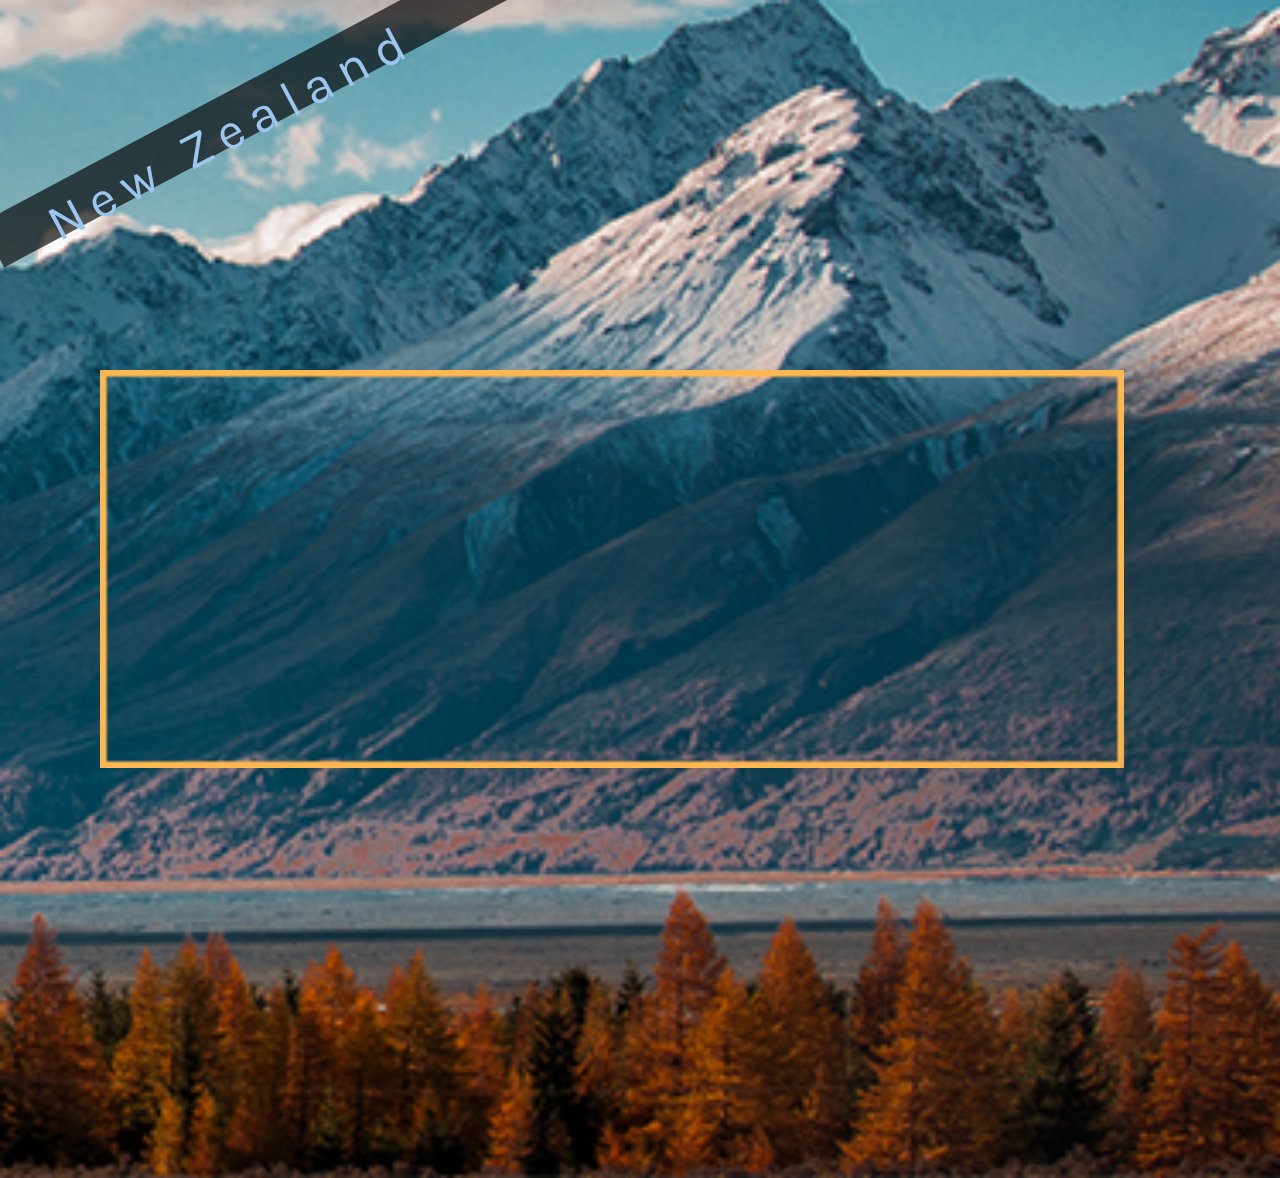
<file: index.html>
<!DOCTYPE html>
<html>

<head>
    <meta charset="utf-8">
    <title>International Homestay ltd</title>

    <!--NZ heading font-->
    <link href="https://fonts.googleapis.com/css?family=Karla" rel="stylesheet">

    <!--latest compiled and minified CSS -->
    <link rel="stylesheet" href="css/bootstrap.min.css">
    <!--Optional theme -->
    <link rel="stylesheet" href="css/bootstrap-theme.min.css">

    <link rel="stylesheet" href="css/header.css" media="screen" title="no title">
</head>

<body>
    <div class="container-fluid">
        <div class="row">
            <img src="img/mobile_header_img.png" class="img-responsive header_img" />
            <div id="new_zealand">
                <p>
                    New Zealand
                </p>
            </div>
            <div class="header-rect">
                <img src="img/homestay_mobile_protoype_headerRect.png" class="img-responsive header_rect" />
            </div>
        </div>
    </div>
    <!--end.hero.container-->


    <div class="container-fluid">
      <p>
        just tesing here!
      </p>
    </div>
    <!--end.menu.container-->

    <div class="container-fluid">

    </div>
    <!--end.description.container-->

    <div class="container-fluid">

    </div>
    <!--end.missionStatement.container-->


    <script src="js/jquery-3.1.0.min.js"></script>
    <script src="js/bootstrap.js"></script>
</body>

</html>
</file>
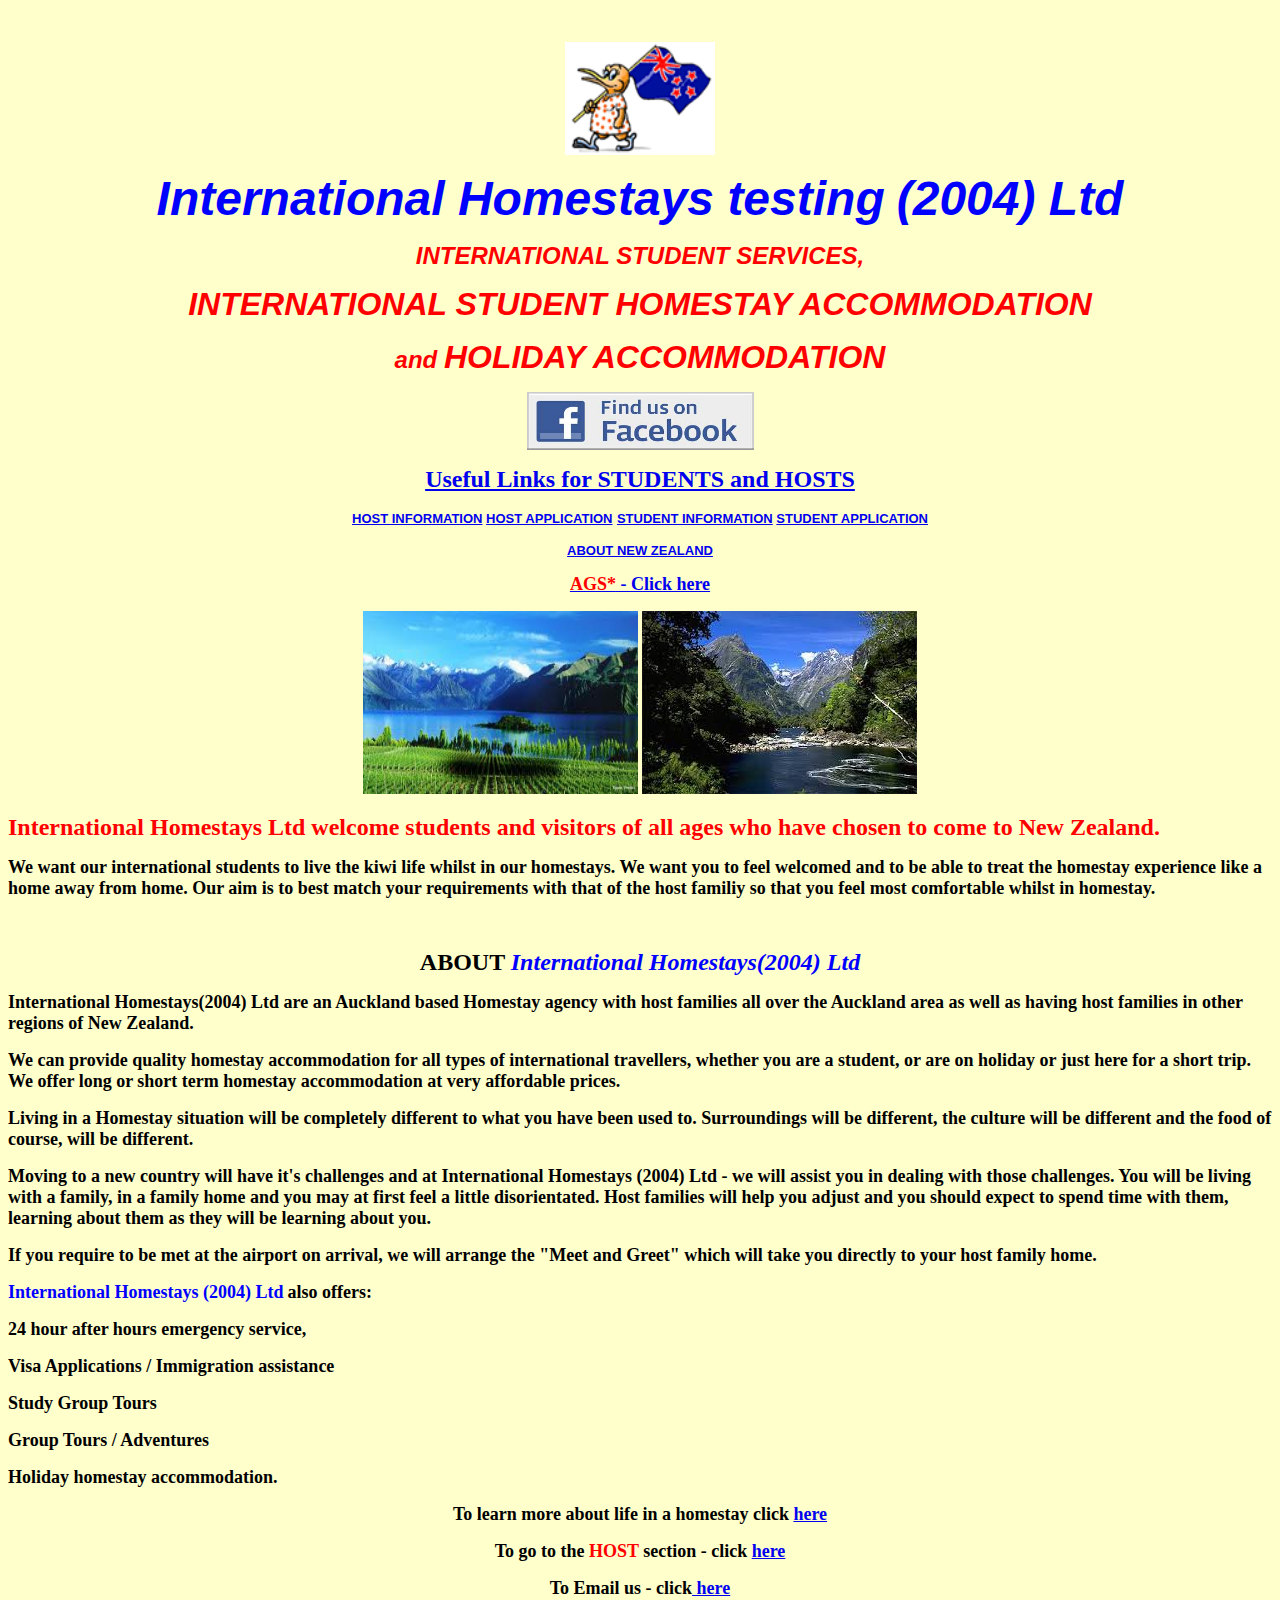
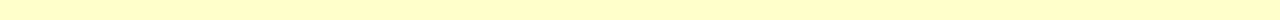
<file: homestayPrototype.html>
<!DOCTYPE html PUBLIC "-//W3C//DTD HTML 4.01 Transitional//EN">
<!-- saved from url=(0036)http://www.homestaymum.com/index.htm -->
<html><head><meta http-equiv="Content-Type" content="text/html; charset=windows-1252">

<title>International Homestays(2004)Ltd</title>

<meta name="description" content="International Homestays has been involved with the placement of both international and domestic students since 2002.">
 <meta name="keywords" content="homestays,student placement,international students,student accommodation,host family,international language homestays,host families,student lodging,hosts">
<meta name="�norton-safeweb-site-verification�" content="�authentication_string�/"><meta name="google-site-verification" content="6zl1SIwhiG77SDLtVtvVfFiDyCWUDB05pPh6b-_ono8"><title>index</title><script language="JavaScript" type="text/JavaScript">
<!--googlee41339b7771ffc85.html

function MM_preloadImages() { //v3.0
  var d=document; if(d.images){ if(!d.MM_p) d.MM_p=new Array();
    var i,j=d.MM_p.length,a=MM_preloadImages.arguments; for(i=0; i<a.length; i++)
    if (a[i].indexOf("#")!=0){ d.MM_p[j]=new Image; d.MM_p[j++].src=a[i];}}
}
//-->
</script></head>





<body bgcolor="#FFFFCC">
<div align="center">
  <p>&nbsp;</p>
  <p align="center"><img src="./International Homestays(2004)Ltd_files/Copy of kiwi_mother_small.gif" width="150" height="113"></p>
  <p align="center"><font color="#0000FF" size="+4" face="Arial, Helvetica, sans-serif"><strong><em><font size="7">International
    Homestays testing</font></em></strong></font><font size="7"><em> <strong><font color="#0000FF" face="Arial, Helvetica, sans-serif">(2004)
    Ltd</font></strong></em></font></p>
  <p align="center"><em><font color="#FF0000" size="5" face="Arial, Helvetica, sans-serif"><strong>INTERNATIONAL
    STUDENT SERVICES,</strong></font></em></p>
  <p align="center"><em><font color="#FF0000" size="6" face="Arial, Helvetica, sans-serif"><strong>INTERNATIONAL
    STUDENT HOMESTAY ACCOMMODATION</strong> </font></em></p>
  <p align="center"><em><font color="#FF0000" size="5" face="Arial, Helvetica, sans-serif"><strong>and
    <font size="6">HOLIDAY ACCOMMODATION</font></strong></font></em></p>
  <p align="center"><a href="https://www.facebook.com/pages/International-Homestays2004-Ltd/131618710200847" target="_parent"><img src="./International Homestays(2004)Ltd_files/facebook.jpg" width="227" height="58" border="0"></a></p>
  <p align="center"><font color="#0000FF" size="5"><strong><a href="http://www.homestaymum.com/Useful%20Links.htm" target="_parent">Useful
    Links for STUDENTS and HOSTS</a></strong></font></p>
  <p align="center"><font color="#0000FF" size="2" face="Verdana, Arial, Helvetica, sans-serif"><strong><a href="http://www.homestaymum.com/Host/hostmain.htm" target="_parent">HOST
    INFORMATION</a> </strong></font><font color="#FF0000" face="Verdana, Arial, Helvetica, sans-serif"><strong><a href="http://www.homestaymum.com/Host/hostapp.htm" target="_parent"><font size="2">
    HOST APPLICATION</font></a></strong></font><font color="#0000FF" face="Verdana, Arial, Helvetica, sans-serif"><strong>
    </strong></font><font size="2" face="Verdana, Arial, Helvetica, sans-serif"><strong><a href="http://www.homestaymum.com/Student/generalinfo.htm" target="_parent">STUDENT
    INFORMATION</a> <a href="http://www.homestaymum.com/Student/application.htm" target="_parent">STUDENT
    APPLICATION</a> </strong></font> </p>
</div>
<p align="center"><font size="2" face="Verdana, Arial, Helvetica, sans-serif"><strong><a href="http://www.newzealand.com/int/explore/" target="_parent">ABOUT
  NEW ZEALAND</a></strong></font></p>

<div align="center"><strong><a href="http://www.homestaymum.com/private/index.html" title="Login" target="_parent"><strong><font color="#FF0000" size="4">AGS*</font><font size="4">
  - Click here</font></strong></a> </strong></div>
<p align="center"><img src="./International Homestays(2004)Ltd_files/Mountains.jpg" width="275" height="183">
    <img src="./International Homestays(2004)Ltd_files/NZ01.jpg" width="275" height="183"> </p>

<strong><font color="#FF0000" size="5"> International Homestays Ltd welcome students and
visitors of all ages who have chosen to come to New Zealand. </font></strong>
<div align="center">
  <p align="left"><strong><font color="#000000" size="4">We want our international
    students to live the kiwi life whilst in our homestays. We want you to feel
    welcomed and to be able to treat the homestay experience like a home away
    from home. Our aim is to best match your requirements with that of the host
    familiy so that you feel most comfortable whilst in homestay.</font></strong></p>
  <p align="left">&nbsp;</p>
  <p align="center"><strong><font color="#000000" size="5">ABOUT </font><font color="#0000FF" size="5"><em>International
    Homestays(2004) Ltd </em></font></strong></p>
  <p align="left"><strong><font color="#000000" size="4" face="Times New Roman, Times, serif">International
    Homestays(2004) Ltd are an Auckland based Homestay agency with host families
    all over the Auckland area as well as having host families in other regions
    of New Zealand.</font></strong></p>
  <p align="left"><strong><font color="#000000" size="4" face="Times New Roman, Times, serif">We
    can provide quality homestay accommodation for all types of international
    travellers, whether you are a student, or are on holiday or just here for
    a short trip. We offer long or short term homestay accommodation at very affordable
    prices.</font></strong> </p>
</div>
<p align="left"><strong><font size="4" face="Times New Roman, Times, serif">Living
  in a Homestay situation will be completely different to what you have been used
  to. Surroundings will be different, the culture will be different and the food
  of course, will be different.</font></strong></p>
<p align="left"><font size="4" face="Times New Roman, Times, serif"><strong>Moving
  to a new country will have it's challenges and at International Homestays (2004)
  Ltd - we will assist you in dealing with those challenges. You will be living
  with a family, in a family home and you may at first feel a little disorientated.
  Host families will help you adjust and you should expect to spend time with
  them, learning about them as they will be learning about you. </strong></font></p>
<p><strong><font color="#000000" size="4"> If you require to be met at the airport
  on arrival, we will arrange the "Meet and Greet" which will take you
  directly to your host family home.</font></strong></p>
<p><font color="#0000FF" size="4"><strong>International Homestays (2004) Ltd</strong></font>
  <font size="4" face="Times New Roman, Times, serif"><strong> also offers:</strong></font></p>
<p><strong><font size="4" face="Times New Roman, Times, serif">24 hour after hours
  emergency service,</font></strong></p>
<p><strong><font size="4" face="Times New Roman, Times, serif">Visa Applications
  / Immigration assistance</font></strong></p>
<p><strong><font size="4" face="Times New Roman, Times, serif">Study Group Tours</font></strong></p>
<p><strong><font size="4" face="Times New Roman, Times, serif">Group Tours / Adventures</font></strong></p>
<p><strong><font size="4" face="Times New Roman, Times, serif">Holiday homestay
  accommodation. </font></strong></p>
<p align="center"><strong><font size="4" face="Times New Roman, Times, serif">To
  learn more about life in a homestay click <a href="http://www.homestaymum.com/Student/generalinfo.htm" target="_parent">here</a></font></strong></p>
<p align="center"><strong><font color="#000000" size="4">To go to the <font color="#FF0000">HOST</font>
  section - click <a href="http://www.homestaymum.com/Host/hostmain.htm" target="_parent">here</a></font></strong></p>
<p align="center"><strong><font color="#000000" size="4">To Email us - click<a href="http://www.homestaymum.com/Host/contact.htm">
  here</a></font></strong></p>
<fss_photo_info version="1.00"><image_data id="43" angle="0" sprite_count="0"></image_data>
</fss_photo_info>
<h1 align="center"><font size="1"> </font></h1>
<!-- Google Analytics -->
<script type="text/javascript">
    //<![CDATA[
    var gaJsHost = (("https:" == document.location.protocol) ? "https://ssl." : "http://www.");
    document.write(unescape("%3Cscript src='" + gaJsHost + "google-analytics.com/ga.js' type='text/javascript'%3E%3C/script%3E"));
                //]]>
</script><script src="./International Homestays(2004)Ltd_files/ga.js" type="text/javascript"></script>
<script type="text/javascript">
    //<![CDATA[
    var pageTracker = _gat._getTracker("UA-18816036-1");
    pageTracker._initData();
    pageTracker._trackPageview();
                //]]>
</script>
<!---->


</body></html>
</file>
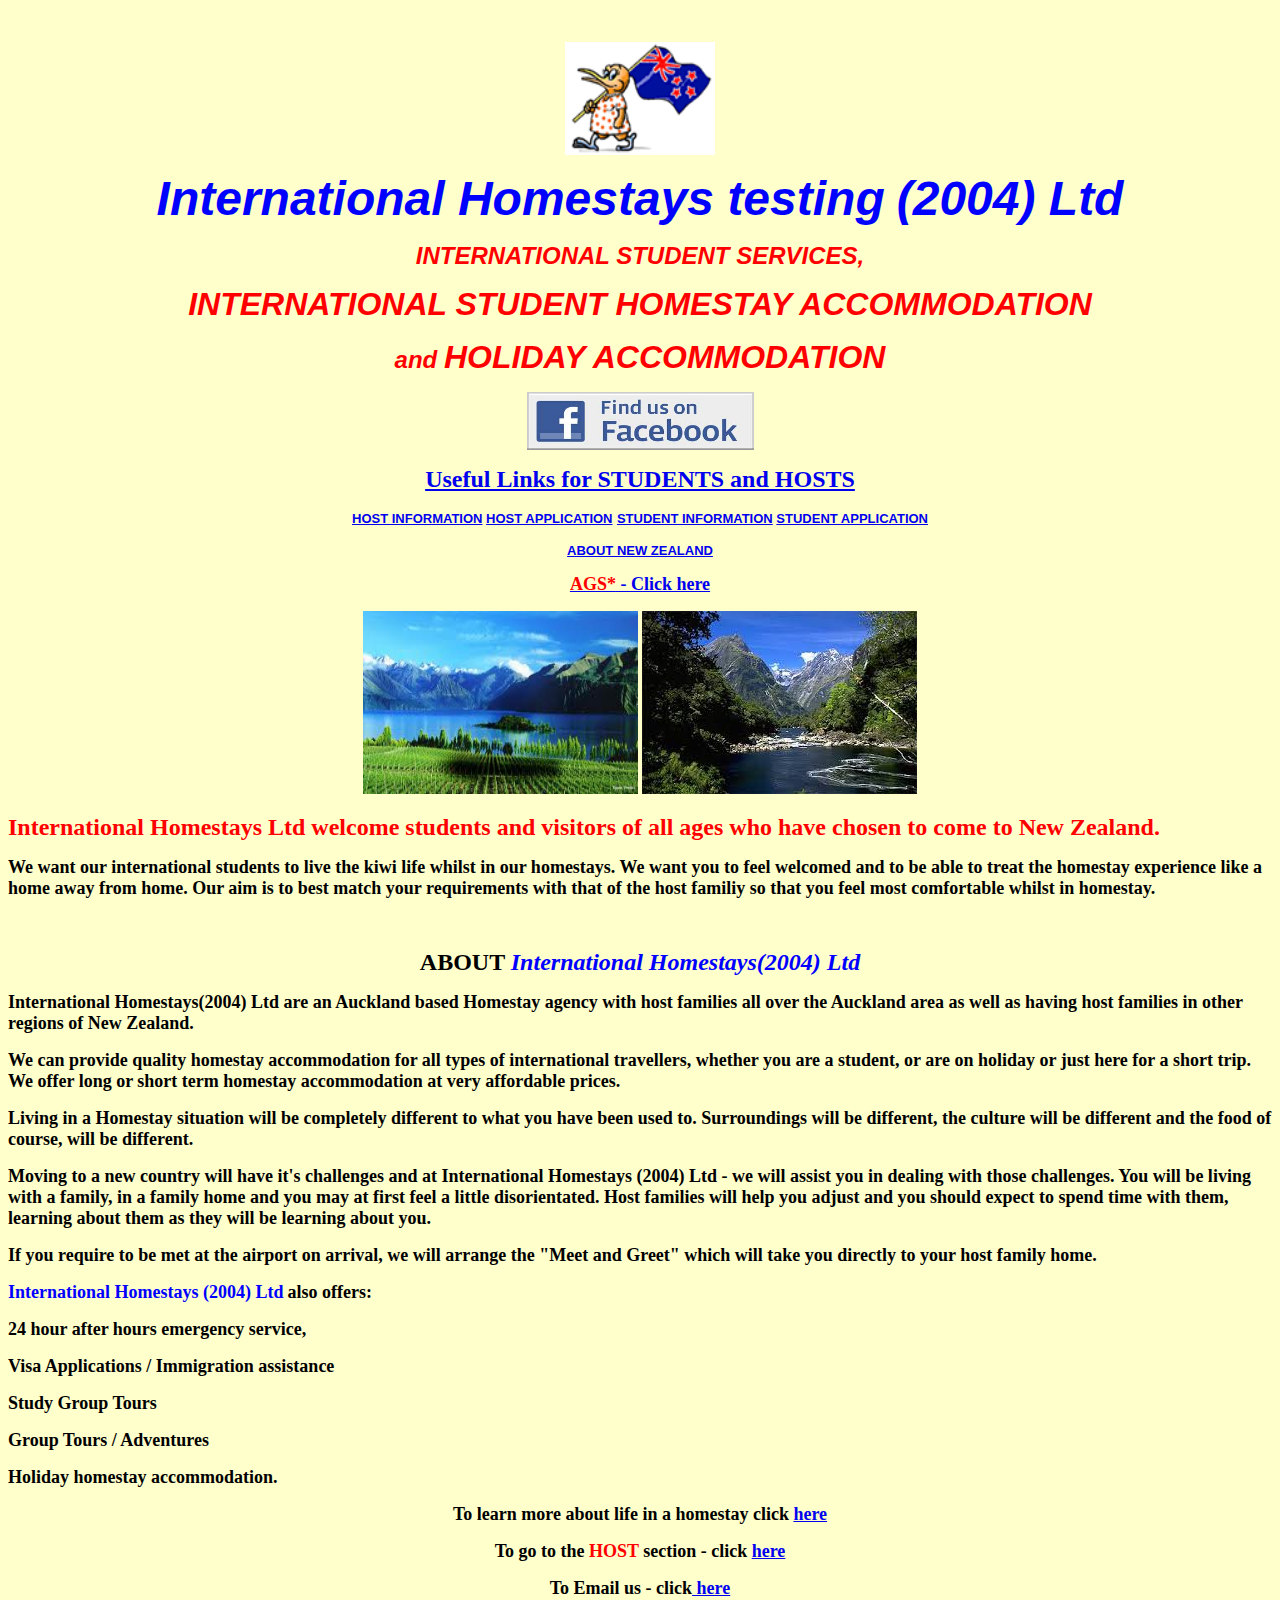
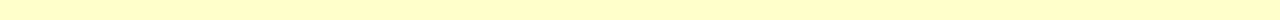
<file: International Homestays(2004)Ltd.htm>
<!DOCTYPE html PUBLIC "-//W3C//DTD HTML 4.01 Transitional//EN">
<!-- saved from url=(0036)http://www.homestaymum.com/index.htm -->
<html><head><meta http-equiv="Content-Type" content="text/html; charset=windows-1252">

<title>International Homestays(2004)Ltd</title>

<meta name="description" content="International Homestays has been involved with the placement of both international and domestic students since 2002.">
 <meta name="keywords" content="homestays,student placement,international students,student accommodation,host family,international language homestays,host families,student lodging,hosts">
<meta name="�norton-safeweb-site-verification�" content="�authentication_string�/">
<meta name="google-site-verification" content="6zl1SIwhiG77SDLtVtvVfFiDyCWUDB05pPh6b-_ono8"><title>index</title><script language="JavaScript" type="text/JavaScript">
<!--googlee41339b7771ffc85.html

function MM_preloadImages() { //v3.0
  var d=document; if(d.images){ if(!d.MM_p) d.MM_p=new Array();
    var i,j=d.MM_p.length,a=MM_preloadImages.arguments; for(i=0; i<a.length; i++)
    if (a[i].indexOf("#")!=0){ d.MM_p[j]=new Image; d.MM_p[j++].src=a[i];}}
}
//-->
</script></head>





<body bgcolor="#FFFFCC">
<div align="center">
  <p>&nbsp;</p>
  <p align="center"><img src="./International Homestays(2004)Ltd_files/Copy of kiwi_mother_small.gif" width="150" height="113"></p>
  <p align="center"><font color="#0000FF" size="+4" face="Arial, Helvetica, sans-serif"><strong><em><font size="7">International
    Homestays testing</font></em></strong></font><font size="7"><em> <strong><font color="#0000FF" face="Arial, Helvetica, sans-serif">(2004) 
    Ltd</font></strong></em></font></p>
  <p align="center"><em><font color="#FF0000" size="5" face="Arial, Helvetica, sans-serif"><strong>INTERNATIONAL
    STUDENT SERVICES,</strong></font></em></p>
  <p align="center"><em><font color="#FF0000" size="6" face="Arial, Helvetica, sans-serif"><strong>INTERNATIONAL
    STUDENT HOMESTAY ACCOMMODATION</strong> </font></em></p>
  <p align="center"><em><font color="#FF0000" size="5" face="Arial, Helvetica, sans-serif"><strong>and
    <font size="6">HOLIDAY ACCOMMODATION</font></strong></font></em></p>
  <p align="center"><a href="https://www.facebook.com/pages/International-Homestays2004-Ltd/131618710200847" target="_parent"><img src="./International Homestays(2004)Ltd_files/facebook.jpg" width="227" height="58" border="0"></a></p>
  <p align="center"><font color="#0000FF" size="5"><strong><a href="http://www.homestaymum.com/Useful%20Links.htm" target="_parent">Useful
    Links for STUDENTS and HOSTS</a></strong></font></p>
  <p align="center"><font color="#0000FF" size="2" face="Verdana, Arial, Helvetica, sans-serif"><strong><a href="http://www.homestaymum.com/Host/hostmain.htm" target="_parent">HOST
    INFORMATION</a> </strong></font><font color="#FF0000" face="Verdana, Arial, Helvetica, sans-serif"><strong><a href="http://www.homestaymum.com/Host/hostapp.htm" target="_parent"><font size="2">
    HOST APPLICATION</font></a></strong></font><font color="#0000FF" face="Verdana, Arial, Helvetica, sans-serif"><strong>
    </strong></font><font size="2" face="Verdana, Arial, Helvetica, sans-serif"><strong><a href="http://www.homestaymum.com/Student/generalinfo.htm" target="_parent">STUDENT
    INFORMATION</a> <a href="http://www.homestaymum.com/Student/application.htm" target="_parent">STUDENT
    APPLICATION</a> </strong></font> </p>
</div>
<p align="center"><font size="2" face="Verdana, Arial, Helvetica, sans-serif"><strong><a href="http://www.newzealand.com/int/explore/" target="_parent">ABOUT
  NEW ZEALAND</a></strong></font></p>

<div align="center"><strong><a href="http://www.homestaymum.com/private/index.html" title="Login" target="_parent"><strong><font color="#FF0000" size="4">AGS*</font><font size="4">
  - Click here</font></strong></a> </strong></div>
<p align="center"><img src="./International Homestays(2004)Ltd_files/Mountains.jpg" width="275" height="183">
    <img src="./International Homestays(2004)Ltd_files/NZ01.jpg" width="275" height="183"> </p>

<strong><font color="#FF0000" size="5"> International Homestays Ltd welcome students and
visitors of all ages who have chosen to come to New Zealand. </font></strong>
<div align="center">
  <p align="left"><strong><font color="#000000" size="4">We want our international
    students to live the kiwi life whilst in our homestays. We want you to feel
    welcomed and to be able to treat the homestay experience like a home away
    from home. Our aim is to best match your requirements with that of the host
    familiy so that you feel most comfortable whilst in homestay.</font></strong></p>
  <p align="left">&nbsp;</p>
  <p align="center"><strong><font color="#000000" size="5">ABOUT </font><font color="#0000FF" size="5"><em>International
    Homestays(2004) Ltd </em></font></strong></p>
  <p align="left"><strong><font color="#000000" size="4" face="Times New Roman, Times, serif">International
    Homestays(2004) Ltd are an Auckland based Homestay agency with host families
    all over the Auckland area as well as having host families in other regions
    of New Zealand.</font></strong></p>
  <p align="left"><strong><font color="#000000" size="4" face="Times New Roman, Times, serif">We
    can provide quality homestay accommodation for all types of international
    travellers, whether you are a student, or are on holiday or just here for
    a short trip. We offer long or short term homestay accommodation at very affordable
    prices.</font></strong> </p>
</div>
<p align="left"><strong><font size="4" face="Times New Roman, Times, serif">Living
  in a Homestay situation will be completely different to what you have been used
  to. Surroundings will be different, the culture will be different and the food
  of course, will be different.</font></strong></p>
<p align="left"><font size="4" face="Times New Roman, Times, serif"><strong>Moving
  to a new country will have it's challenges and at International Homestays (2004)
  Ltd - we will assist you in dealing with those challenges. You will be living
  with a family, in a family home and you may at first feel a little disorientated.
  Host families will help you adjust and you should expect to spend time with
  them, learning about them as they will be learning about you. </strong></font></p>
<p><strong><font color="#000000" size="4"> If you require to be met at the airport
  on arrival, we will arrange the "Meet and Greet" which will take you
  directly to your host family home.</font></strong></p>
<p><font color="#0000FF" size="4"><strong>International Homestays (2004) Ltd</strong></font>
  <font size="4" face="Times New Roman, Times, serif"><strong> also offers:</strong></font></p>
<p><strong><font size="4" face="Times New Roman, Times, serif">24 hour after hours
  emergency service,</font></strong></p>
<p><strong><font size="4" face="Times New Roman, Times, serif">Visa Applications
  / Immigration assistance</font></strong></p>
<p><strong><font size="4" face="Times New Roman, Times, serif">Study Group Tours</font></strong></p>
<p><strong><font size="4" face="Times New Roman, Times, serif">Group Tours / Adventures</font></strong></p>
<p><strong><font size="4" face="Times New Roman, Times, serif">Holiday homestay
  accommodation. </font></strong></p>
<p align="center"><strong><font size="4" face="Times New Roman, Times, serif">To
  learn more about life in a homestay click <a href="http://www.homestaymum.com/Student/generalinfo.htm" target="_parent">here</a></font></strong></p>
<p align="center"><strong><font color="#000000" size="4">To go to the <font color="#FF0000">HOST</font>
  section - click <a href="http://www.homestaymum.com/Host/hostmain.htm" target="_parent">here</a></font></strong></p>
<p align="center"><strong><font color="#000000" size="4">To Email us - click<a href="http://www.homestaymum.com/Host/contact.htm">
  here</a></font></strong></p>
<fss_photo_info version="1.00"><image_data id="43" angle="0" sprite_count="0"></image_data>
</fss_photo_info>
<h1 align="center"><font size="1"> </font></h1>
<!-- Google Analytics -->
<script type="text/javascript">
    //<![CDATA[
    var gaJsHost = (("https:" == document.location.protocol) ? "https://ssl." : "http://www.");
    document.write(unescape("%3Cscript src='" + gaJsHost + "google-analytics.com/ga.js' type='text/javascript'%3E%3C/script%3E"));
                //]]>
</script><script src="./International Homestays(2004)Ltd_files/ga.js" type="text/javascript"></script>
<script type="text/javascript">
    //<![CDATA[
    var pageTracker = _gat._getTracker("UA-18816036-1");
    pageTracker._initData();
    pageTracker._trackPageview();
                //]]>
</script>
<!---->


</body></html>
</file>
<file: css/header.css>
.header_img{
  min-width: 100%;
  position: absolute;
}

.header_rect {
  position: relative;
  display: block;
  top: 320px;
  left: 100px;
  width: 80%;
  height: auto;
}

#new_zealand {
  position: relative;
  display: block;
  width: 70%;
  height: 50px;
  background: rgba(0, 0, 0, 0.66);
  color: #9ac6f0;
  font-size: 4vw;
  top: 10px;
  left: -60px;

  transform: rotate(-28deg);

}

#new_zealand p {
  padding-left: 60px;
  font-family: 'Karla', sans-serif;
  letter-spacing: 10px;
}
</file>
